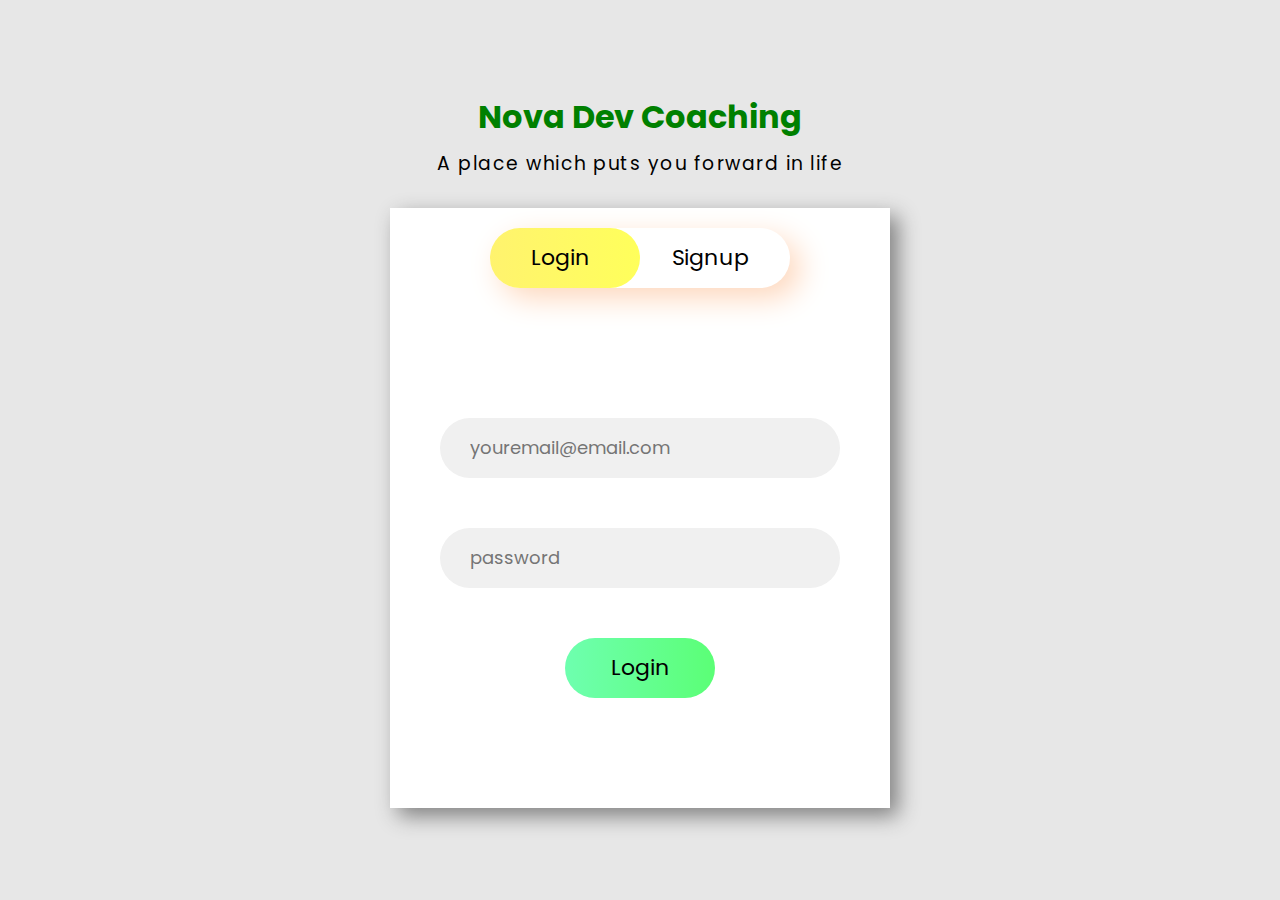
<file: index.html>
<!DOCTYPE html>
<html lang="en">
<head>
    <meta charset="UTF-8">
    <meta name="viewport" 
          content="width=device-width, 
                         initial-scale=1.0">
    <title>NovaDev Coaching</title>
    <link rel="icon" type="image/x-icon" href="./images/study.png">
    <link rel="stylesheet" 
          href="style.css">
</head>

<body>
    <header>
        <h1 class="heading">Nova Dev Coaching </h1>
        <h3 class="title">A place which puts you forward in life </h3>
    </header>

    <!-- container div -->
    <div class="container">

        <!-- upper button section to select
             the login or signup form -->
        <div class="slider"></div>
        <div class="btn">
            <button class="login">Login</button>
            <button class="signup">Signup</button>
        </div>

        <!-- Form section that contains the
             login and the signup form -->
        <div class="form-section">

            <!-- login form -->
            <div class="login-box">
                <input type="email" 
                       class="email ele" 
                       placeholder="youremail@email.com">
                <input type="password"
                       class="password ele" 
                       placeholder="password">
                <button class="clkbtn">Login</button>
            </div>

            <!-- signup form -->
            <div class="signup-box">
                <input type="text" 
                       class="name ele" 
                       placeholder="Enter your name">
                <input type="email" 
                       class="email ele" 
                       placeholder="youremail@email.com">
                <input type="password" 
                       class="password ele" 
                       placeholder="password">
                <input type="password" 
                       class="password ele" 
                       placeholder="Confirm password">
                <button class="clkbtn">Signup</button>
            </div>
        </div>
    </div>
    <script src="index.js"></script>
</body>
</html>
</file>
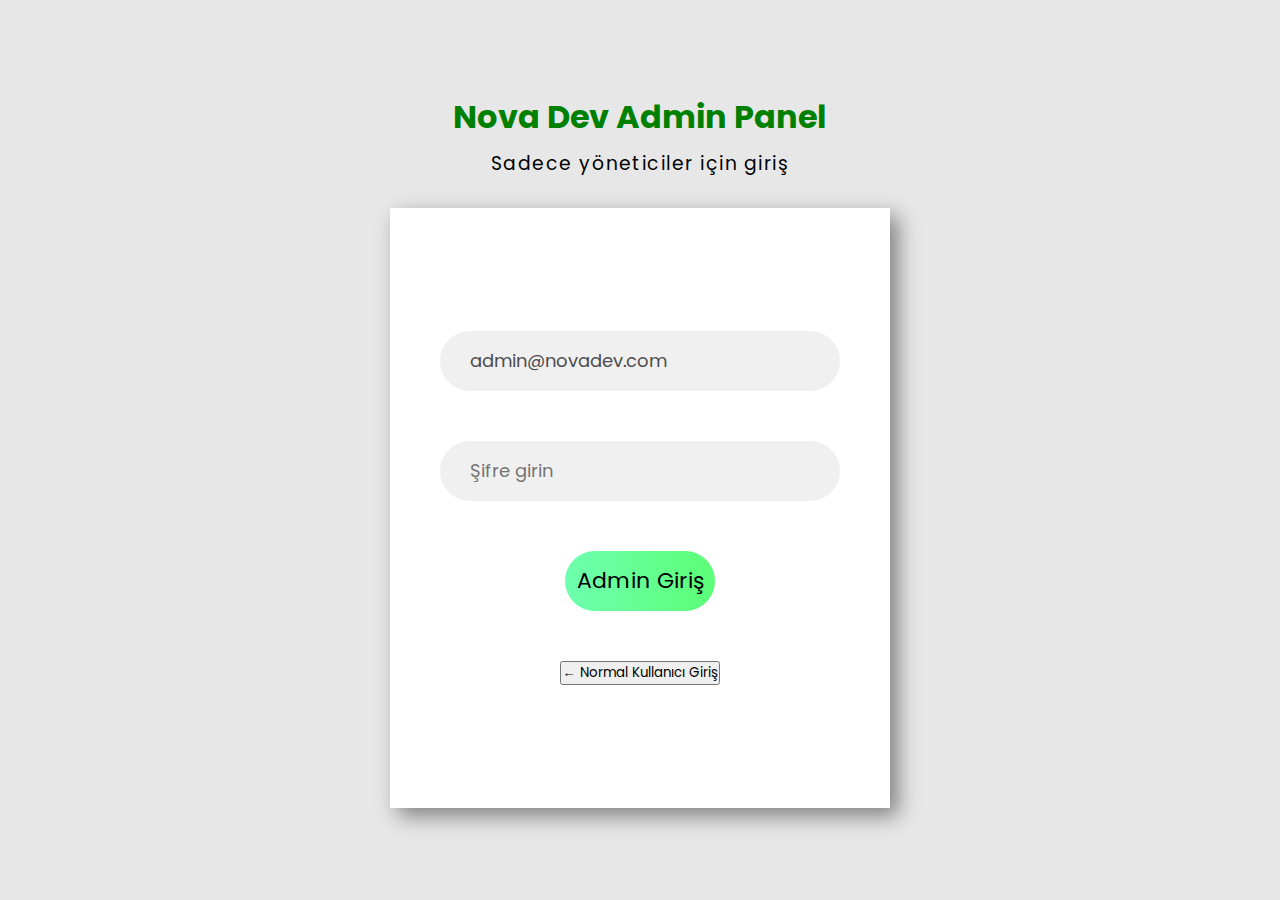
<file: admin-login.html>
<!-- admin-login.html -->
<!DOCTYPE html>
<html lang="en">
<head>
    <meta charset="UTF-8">
    <title>Admin Login</title>
    <link rel="stylesheet" href="style.css">
    <link rel="icon" type="image/x-icon" href="./images/study.png">
</head>
<body class="body">
    <header>
        <h1 class="heading">Nova Dev Admin Panel</h1>
        <h3 class="title">Sadece yöneticiler için giriş</h3>
    </header>

    

    <div class="container admin-login">
        <div class="login-box">
            <input type="email" value="admin@novadev.com" readonly class="email ele">
            <input type="password" placeholder="Şifre girin" class="password ele">
            <button class="clkbtn">Admin Giriş</button>

            <!-- 🔙 Back button -->
            <button class="back-btn"> ← Normal Kullanıcı Giriş</button>
        
        </div>
    </div>
    <script src="index.js"></script>
</body>
</html>
</file>
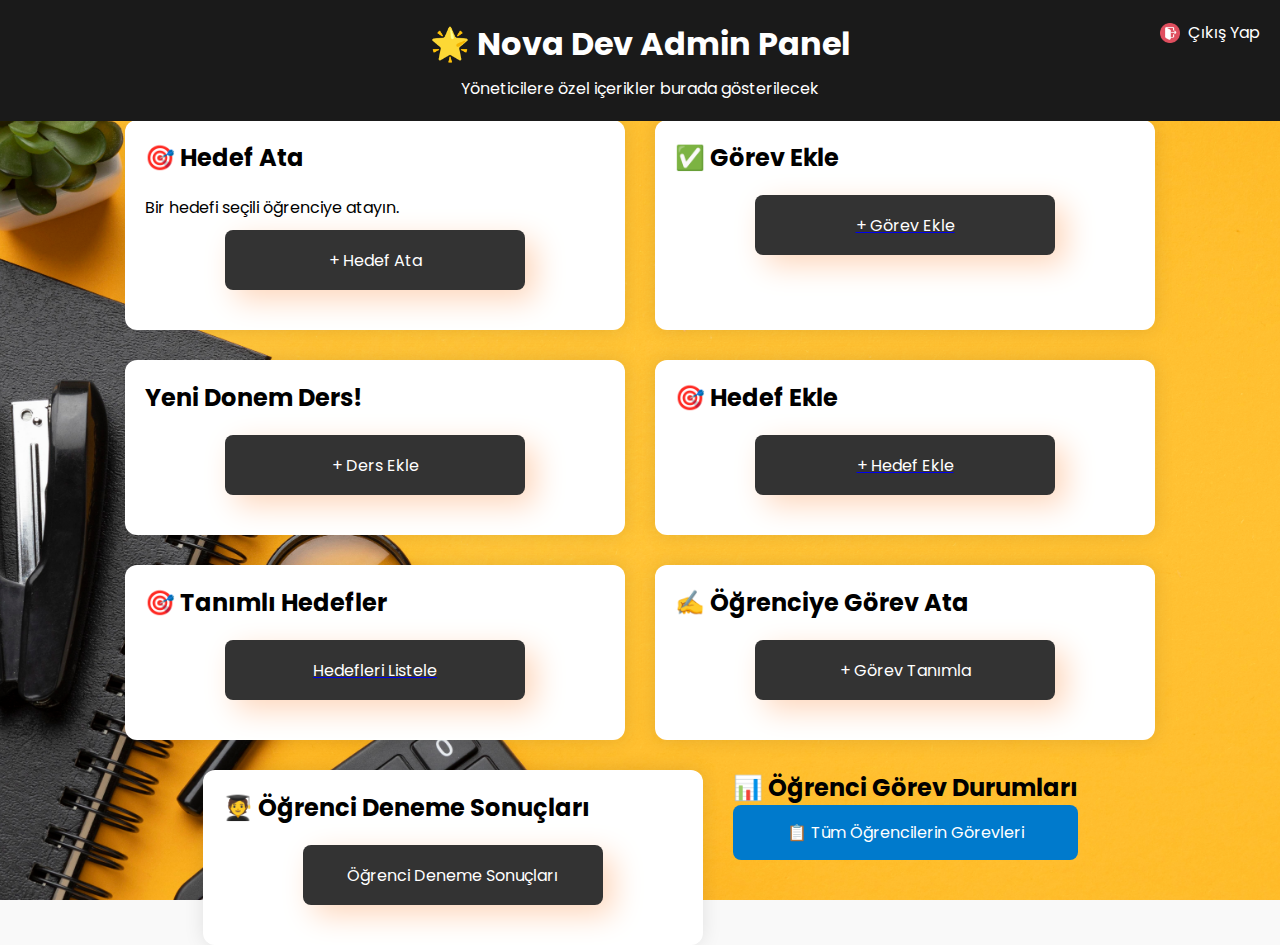
<file: admin-panel.html>
<!DOCTYPE html>
<html lang="tr">
<head>
    <meta charset="UTF-8">
    <title>Admin Panel - Nova Dev</title>
    <link rel="stylesheet" href="style.css">
    <link rel="icon" type="image/x-icon" href="./images/study.png">
    <style>
       #teacherTaskPopup {
    position: fixed;
    top: 0;
    left: 0;
    width: 100vw;
    height: 100vh;
    background-color: rgba(0, 0, 0, 0.6);
    display: none;
    justify-content: center;
    align-items: center;
    z-index: 999;
}
#teacherTaskPopup .popup-content {
    background-color: white;
    padding: 20px;
    border-radius: 12px;
    max-width: 900px;
    width: 90%;
    max-height: 80vh;
    overflow-y: auto;
    position: relative;
}
#teacherTaskPopup .close-btn {
    position: absolute;
    top: 10px;
    right: 10px;
    background-color: #f44336;
    color: white;
    border: none;
    padding: 6px 10px;
    border-radius: 5px;
    cursor: pointer;
}
.task-card-button {
    cursor: pointer;
    background-color: #007acc;
    color: white;
    padding: 15px;
    border-radius: 8px;
    transition: all 0.3s ease;
    text-align: center;
}
.task-card-button:hover {
    background-color: #005fa3;
    transform: scale(1.03);
    box-shadow: 0 4px 12px rgba(0,0,0,0.2);
}

        body {
            font-family: Arial, sans-serif;
            background-color: #f9f9f9;
            background-image: url('./images/admin-page-bg.jpg');
            background-size: cover;
            background-position: center;
            background-repeat: no-repeat;
            margin: 0;
            padding: 0;
        }
        header {
            background-color: #1a1a1a;
            color: white;
            padding: 20px;
            text-align: center;
            position: fixed;
            top: 0;
            left: 0;
            right: 0;
            z-index: 1000;
        }
        .logout {
            position: absolute;
            top: 20px;
            right: 20px;
            background-color: transparent;
            color: white;
            border: none;
            font-size: 16px;
            cursor: pointer;
            display: flex;
            align-items: center;
            gap: 8px;
            transition: color 0.3s ease;
        }
        .logout:hover {
            color: #ff5252;
        }
        .logout img {
            width: 20px;
            height: 20px;
        }
        .panel-wrapper {
    display: flex;
    justify-content: center;
    gap: 30px;
    max-width: 1100px; 
    margin: 130px auto 30px auto;
    padding: 0 20px;
    flex-wrap: wrap;
}

.panel {
    flex: 0 1 48%;       
    min-width: 320px;     
    max-width: 500px;     
    background-color: white;
    padding: 20px;
    border-radius: 12px;
    box-shadow: 0 0 20px rgba(0, 0, 0, 0.1);
}


        .panel h2 {
            margin-bottom: 20px;
        }
        .btn {
            background-color: #333;
            color: white;
            border: none;
            padding: 12px 20px;
            border-radius: 8px;
            cursor: pointer;
            font-size: 16px;
            margin-top: 10px;
        }
        .form-container {
            display: none;
            margin-top: 20px;
        }
        label {
            display: block;
            margin-top: 10px;
            font-weight: bold;
        }
        input, select {
            width: 100%;
            padding: 10px;
            margin-top: 5px;
            border: 1px solid #ccc;
            border-radius: 6px;
        }
        .form-actions {
            margin-top: 20px;
            text-align: right;
        }
        #statusMessage {
            position: fixed;
            top: 90px;
            left: 50%;
            transform: translateX(-50%);
            background-color: #4caf50;
            color: white;
            padding: 12px 24px;
            border-radius: 8px;
            box-shadow: 0 4px 10px rgba(0, 0, 0, 0.2);
            display: none;
            z-index: 1100;
            font-weight: bold;
        }
        #statusMessage.error {
            background-color: #f44336;
        }
        .popup {
            position: fixed;
            top: 0;
            left: 0;
            width: 100vw;
            height: 100vh;
            background-color: rgba(0, 0, 0, 0.6);
            display: none;
            justify-content: center;
            align-items: center;
            z-index: 999;
        }
        .popup-content {
            background-color: white;
            padding: 20px;
            border-radius: 12px;
            max-width: 800px;
            width: 90%;
            max-height: 80vh;
            overflow-y: auto;
        }
        .close-btn {
            background-color: #f44336;
            color: white;
            border: none;
            padding: 6px 10px;
            border-radius: 5px;
            float: right;
            cursor: pointer;
        }
        #studentExamResultsPopup .popup-content {
            max-width: 1200px;
            width: 98%;
            max-height: 95vh;
            padding: 32px;
            font-size: 1.08em;
        }
    </style>
</head>
<body>
<header>
    <h1>🌟 Nova Dev Admin Panel</h1>
    <p>Yöneticilere özel içerikler burada gösterilecek</p>
    <button class="logout" onclick="window.location.href='index.html'">
        <img src="images/logout.png" alt="logout"> Çıkış Yap
    </button>
</header>

<div id="statusMessage"></div>
<div><h2>Hoşgeldiniz, Yönetici!</h2></div>

<div class="panel-wrapper">
     <div class="panel">
        <h2>🎯 Hedef Ata</h2>
        <p>Bir hedefi seçili öğrenciye atayın.</p>
        <button class="btn" onclick="openAssignGoalPopup()">+ Hedef Ata</button>
    </div>
    <div class="panel">
        <h2>✅ Görev Ekle</h2>
        <a href="add-task.php">
            <button class="btn">+ Görev Ekle</button>
        </a>
    </div>
    
    <div class="panel">
        <h2>Yeni Donem Ders!</h2>
        <button class="btn" onclick="toggleForm()">+ Ders Ekle</button>

        <div class="form-container" id="courseForm">
            <form method="POST" action="add-course.php">
                <label for="courseCode">Ders Kodu</label>
                <input type="text" id="courseCode" name="courseCode" required>

                <label for="courseName">Ders Adı</label>
                <input type="text" id="courseName" name="courseName" required>

                <label for="courseTeacher">Ders Öğretmeni</label>
                <select id="courseTeacher" name="courseTeacher" required>
                    <option value="">Seçiniz</option>
                    <option value="Ahmet Yılmaz">Ahmet Yılmaz</option>
                    <option value="Elif Demir">Elif Demir</option>
                    <option value="Mehmet Kaya">Mehmet Kaya</option>
                    <option value="Zeynep Öztürk">Zeynep Öztürk</option>
                </select>

                <label for="courseDept">Ders Bölümü</label>
                <select id="courseDept" name="courseDept" required>
                    <option value="">Seçiniz</option>
                    <option value="Bilgisayar Mühendisliği">Bilgisayar Mühendisliği</option>
                    <option value="Elektrik-Elektronik">Elektrik-Elektronik</option>
                    <option value="Makine Mühendisliği">Makine Mühendisliği</option>
                    <option value="Endüstri Mühendisliği">Endüstri Mühendisliği</option>
                </select>

                <div class="form-actions">
                    <button type="submit" class="btn">Kaydet</button>
                </div>
            </form>
        </div>
    </div>
    <div class="panel">
        <h2>🎯 Hedef Ekle</h2>
        <a href="add-goal.php">
            <button class="btn">+ Hedef Ekle</button>
        </a>
    </div>
    <div class="panel">
        <h2>🎯 Tanımlı Hedefler</h2>
        <a href="list-goals.php">
            <button class="btn">Hedefleri Listele</button>
        </a>
    </div>
    

    <div class="panel">
        <h2>✍️ Öğrenciye Görev Ata</h2>
        <button class="btn" onclick="openTaskPopup()">+ Görev Tanımla</button>
    </div>

    <div class="panel">
        <h2>🧑‍🎓 Öğrenci Deneme Sonuçları</h2>
        <button class="btn" onclick="openStudentExamResultsPopup()">Öğrenci Deneme Sonuçları</button>
    </div>

    


    <div class="content">
        <h2>📊 Öğrenci Görev Durumları</h2>
        <div class="card task-card-button" onclick="openAllTasksPopup()">📋 Tüm Öğrencilerin Görevleri</div>
    </div>
    
    <div class="popup" id="teacherTaskPopup">
        <div class="popup-content">
            <button class="close-btn" onclick="closeAllTasksPopup()">X</button>
            <h3>🧾 Tüm Öğrencilerin Görev Listesi</h3>
            <div id="allTaskList">Yükleniyor...</div>
        </div>
    </div>
    
    <!-- Pop-up form -->
    <div class="popup" id="taskPopup">
        <div class="popup-content">
            <button class="close-btn" onclick="closeTaskPopup()">X</button>
            <h3>Görev Bilgisi</h3>
            <form method="POST" action="create_daily_task.php">
                <label for="studentId">Öğrenci ID</label>
                <input type="number" id="studentId" name="student_id" required>
    
                <label for="taskTitle">Görev Başlığı</label>
                <input type="text" id="taskTitle" name="task_title" required>
    
                <label for="taskDescription">Açıklama</label>
                <textarea id="taskDescription" name="task_description" rows="4" required></textarea>
    
                <label for="points">Puan</label>
                <input type="number" id="points" name="points" value="0" min="0">
    
                <label for="startDate">Başlangıç Tarihi</label>
                <input type="date" id="startDate" name="start_date" required>
    
                <label for="dueDate">Bitiş Tarihi</label>
                <input type="date" id="dueDate" name="due_date" required>
    
                <div class="form-actions">
                    <button type="submit" class="btn">Kaydet</button>
                </div>
            </form>
        </div>
    </div>

    


</div>
<div class="popup" id="assignGoalPopup">
    <div class="popup-content">
        <button class="close-btn" onclick="closeAssignGoalPopup()">X</button>
        <h3>Hedefi Öğrenciye Ata</h3>
        <form id="assignGoalForm" method="POST" action="assign_goal_to_student.php">
            <label for="assign_goal_id">Hedef Seç:</label>
            <select id="assign_goal_id" name="goal_id" required>
                <option value="">-- Hedef Yükleniyor... --</option>
               
            </select>

            <label for="assign_student_id">Öğrenci Seç:</label>
            <select id="assign_student_id" name="student_id" required>
                <option value="">-- Öğrenci Yükleniyor... --</option>
               
            </select>

            <div class="form-actions">
                <button type="submit" class="btn">Atamayı Kaydet</button>
            </div>
             <div id="assignGoalMessage" style="margin-top: 15px; text-align: center; font-weight: bold;"></div>
        </form>
    </div>
</div>

<div class="popup" id="allCoursesPopup">
    <div class="popup-content">
        <button class="close-btn" onclick="closeAllCoursesPopup()">X</button>
        <h3>Bu Dönem Açılan Dersler</h3>
        <div id="coursesTableContainer">Yükleniyor...</div>
    </div>
</div>

<div class="popup" id="studentExamResultsPopup" style="display:none;">
    <div class="popup-content">
        <button class="close-btn" onclick="closeStudentExamResultsPopup()">X</button>
        <h3>Öğrenci Deneme Sonuçları</h3>
        <div id="studentExamResultsLoading">Yükleniyor...</div>
        <table style="width:100%;margin-top:20px;display:none;" id="studentExamResultsTableWrapper">
            <thead>
                <tr>
                    <th>Öğrenci Adı</th>
                    <th>Deneme Sınavı</th>
                    <th>Türkçe (D/Y/B)</th>
                    <th>Türkçe Yanlış Konular</th>
                    <th>Matematik (D/Y/B)</th>
                    <th>Matematik Yanlış Konular</th>
                    <th>Fen (D/Y/B)</th>
                    <th>Fen Yanlış Konular</th>
                    <th>İnkılap (D/Y/B)</th>
                    <th>İnkılap Yanlış Konular</th>
                    <th>İngilizce (D/Y/B)</th>
                    <th>İngilizce Yanlış Konular</th>
                    <th>Din (D/Y/B)</th>
                    <th>Din Yanlış Konular</th>
                </tr>
            </thead>
            <tbody id="studentExamResultsTable"></tbody>
        </table>
    </div>
</div>

<script>
    function toggleForm() {
        const form = document.getElementById('courseForm');
        form.style.display = form.style.display === 'block' ? 'none' : 'block';
    }

    function openAllCoursesPopup() {
        fetch('get-all-courses-admin-page.php')
            .then(res => res.text())
            .then(data => {
                document.getElementById('coursesTableContainer').innerHTML = data;
                document.getElementById('allCoursesPopup').style.display = 'flex';
            })
            .catch(() => {
                document.getElementById('coursesTableContainer').innerHTML = "Dersler yüklenemedi.";
            });
    }

    function closeAllCoursesPopup() {
        document.getElementById('allCoursesPopup').style.display = 'none';
    }

    window.addEventListener('DOMContentLoaded', () => {
        const params = new URLSearchParams(window.location.search);
        const statusMessage = document.getElementById("statusMessage");
        if (params.has("success")) {
            if (params.get("success") === "1") {
                statusMessage.textContent = "Ders başarıyla kaydedildi ✅";
                statusMessage.classList.remove("error");
            } else {
                statusMessage.textContent = "Hata: Ders kaydedilemedi ❌";
                statusMessage.classList.add("error");
            }
            statusMessage.style.display = "block";
            setTimeout(() => {
                statusMessage.style.display = "none";
                const cleanUrl = window.location.href.split('?')[0];
                window.history.replaceState({}, document.title, cleanUrl);
            }, 3000);
        }
    });



        function deleteCourse(courseCode) {
            if (confirm("Bu dersi silmek istediğinize emin misiniz?")) {
                const formData = new URLSearchParams();
                formData.append("delete_code", courseCode);

                fetch('get-all-courses-admin-page.php', {
                    method: 'POST',
                    headers: {
                        'Content-Type': 'application/x-www-form-urlencoded'
                    },
                    body: formData.toString()
                })
                .then(res => res.text())
                .then(response => {
                    if (response.includes("success")) {
                        const row = document.getElementById('row_' + courseCode);
                        if (row) row.remove();
                    } else {
                        alert("Veritabanından silinemedi.");
                    }
                })
                .catch(err => alert('Silme işlemi başarısız oldu.'));
            }
        }

        function openTaskPopup() {
            document.getElementById("taskPopup").style.display = "flex";
        }
        function closeTaskPopup() {
            document.getElementById("taskPopup").style.display = "none";
        }

        function openAllTasksPopup() {
    fetch("get_all_student_tasks.php")
        .then(res => res.json())
        .then(data => {
            let html = '<table><tr><th>Öğrenci</th><th>Görev</th><th>Durum</th></tr>';
            data.forEach(task => {
                html += `<tr>
                    <td>${task.student_name || task.student_id}</td>
                    <td>${task.task_title}</td>
                    <td>${task.is_done == 1 ? '✅ Tamamlandı' : '❌ Bekliyor'}</td>
                </tr>`;
            });
            html += '</table>';
            document.getElementById("allTaskList").innerHTML = html;
            document.getElementById("allTasksPopup").style.display = "flex";
        });
}




function openAllTasksPopup() {
    fetch("get_all_student_tasks.php")
        .then(res => res.json())
        .then(data => {
            let html = '<table style="width: 100%; border-collapse: collapse;">';
            html += '<tr><th style="border:1px solid #ccc;padding:8px;">Öğrenci ID</th><th style="border:1px solid #ccc;padding:8px;">Görev</th><th style="border:1px solid #ccc;padding:8px;">Durum</th></tr>';
            data.forEach(task => {
                html += `<tr>
                    <td style="border:1px solid #ccc;padding:8px;">${task.student_id}</td>
                    <td style="border:1px solid #ccc;padding:8px;">${task.task_title}</td>
                    <td style="border:1px solid #ccc;padding:8px;">${task.is_done == 1 ? '✅ Tamamlandı' : '⏳ Bekliyor'}</td>
                </tr>`;
            });
            html += '</table>';
            document.getElementById("allTaskList").innerHTML = html;
            document.getElementById("teacherTaskPopup").style.display = "flex";
        });
}

function closeAllTasksPopup() {
    document.getElementById("teacherTaskPopup").style.display = "none";
}
function openAssignGoalPopup() {
        loadGoalsForDropdown(); 
        loadStudentsForDropdown(); 
        document.getElementById('assignGoalMessage').textContent = ''; 
        document.getElementById('assignGoalPopup').style.display = 'flex';
    }

    function closeAssignGoalPopup() {
        document.getElementById('assignGoalPopup').style.display = 'none';
    }

  
    function loadGoalsForDropdown() {
        const goalSelect = document.getElementById('assign_goal_id');
        goalSelect.innerHTML = '<option value="">-- Hedef Yükleniyor... --</option>'; 

        fetch('get_goals_for_dropdown.php') 
            .then(response => response.json())
            .then(data => {
                goalSelect.innerHTML = '<option value="">-- Hedef Seçin --</option>'; 
                if (data.error) {
                    console.error('Hedefler yüklenemedi:', data.error);
                     goalSelect.innerHTML = '<option value="">Hedefler yüklenemedi!</option>';
                } else {
                    data.forEach(goal => {
                        const option = document.createElement('option');
                        option.value = goal.id;
                        option.textContent = goal.title;
                        goalSelect.appendChild(option);
                    });
                }
            })
            .catch(error => {
                console.error('Hedefleri fetch ederken hata:', error);
                goalSelect.innerHTML = '<option value="">Hata oluştu!</option>';
            });
    }

   
    function loadStudentsForDropdown() {
        const studentSelect = document.getElementById('assign_student_id');
        studentSelect.innerHTML = '<option value="">-- Öğrenci Yükleniyor... --</option>'; 

        fetch('get_students_for_dropdown.php') 
            .then(response => response.json())
            .then(data => {
                studentSelect.innerHTML = '<option value="">-- Öğrenci Seçin --</option>'; 
                if (data.error) {
                    console.error('Öğrenciler yüklenemedi:', data.error);
                     studentSelect.innerHTML = '<option value="">Öğrenciler yüklenemedi!</option>';
                } else {
                    data.forEach(student => {
                        const option = document.createElement('option');
                        option.value = student.id;
                        
                        option.textContent = `${student.name} (ID: ${student.id})`;
                        studentSelect.appendChild(option);
                    });
                }
            })
            .catch(error => {
                console.error('Öğrencileri fetch ederken hata:', error);
                studentSelect.innerHTML = '<option value="">Hata oluştu!</option>';
            });
    }

    
    document.getElementById('assignGoalForm').addEventListener('submit', function(event) {
        event.preventDefault(); 
        const form = event.target;
        const formData = new FormData(form);
        const messageDiv = document.getElementById('assignGoalMessage');
        messageDiv.textContent = 'İşleniyor...';
        messageDiv.style.color = 'orange';

        fetch(form.action, {
            method: 'POST',
            body: formData
        })
        .then(response => response.json()) 
        .then(data => {
            if (data.success) {
                messageDiv.textContent = data.message || 'Atama başarıyla kaydedildi!';
                messageDiv.style.color = 'green';
             
            } else {
                messageDiv.textContent = 'Hata: ' + (data.message || data.error || 'Bilinmeyen bir hata oluştu.');
                messageDiv.style.color = 'red';
            }
        })
        .catch(error => {
            console.error('Atama hatası:', error);
            messageDiv.textContent = 'Bir ağ hatası oluştu.';
            messageDiv.style.color = 'red';
        });
    });

    function openStudentExamResultsPopup() {
        document.getElementById('studentExamResultsPopup').style.display = 'flex';
        document.getElementById('studentExamResultsLoading').style.display = 'block';
        document.getElementById('studentExamResultsTableWrapper').style.display = 'none';
        fetch('get_all_student_exam_results.php')
            .then(res => res.json())
            .then(data => {
                const tbody = document.getElementById('studentExamResultsTable');
                tbody.innerHTML = '';
                if (data.length === 0) {
                    tbody.innerHTML = '<tr><td colspan="14">Henüz sonuç giren öğrenci yok.</td></tr>';
                } else {
                    data.forEach(row => {
                        tbody.innerHTML += `<tr>
                            <td>${row.student_name}</td>
                            <td>${row.exam_title}</td>
                            <td>${row['Türkçe']}</td>
                            <td>${row['Türkçe_wrong_topics']}</td>
                            <td>${row['Matematik']}</td>
                            <td>${row['Matematik_wrong_topics']}</td>
                            <td>${row['Fen']}</td>
                            <td>${row['Fen_wrong_topics']}</td>
                            <td>${row['İnkılap']}</td>
                            <td>${row['İnkılap_wrong_topics']}</td>
                            <td>${row['İngilizce']}</td>
                            <td>${row['İngilizce_wrong_topics']}</td>
                            <td>${row['Din']}</td>
                            <td>${row['Din_wrong_topics']}</td>
                        </tr>`;
                    });
                }
                document.getElementById('studentExamResultsLoading').style.display = 'none';
                document.getElementById('studentExamResultsTableWrapper').style.display = 'table';
            })
            .catch(err => {
                document.getElementById('studentExamResultsLoading').innerText = 'Hata oluştu.';
                document.getElementById('studentExamResultsTableWrapper').style.display = 'none';
            });
    }

    function closeStudentExamResultsPopup() {
        document.getElementById('studentExamResultsPopup').style.display = 'none';
    }
</script>
</body>
</html>
</file>
<file: style.css>
@import url(
"https://fonts.googleapis.com/css2?family=Poppins:ital,wght@0,100;0,200;0,300;0,400;0,500;0,600;0,700;0,800;0,900;1,100;1,200;1,300;1,400;1,500;1,600;1,700;1,800;1,900&display=swap");

* {
    margin: 0;
    padding: 0;
    box-sizing: border-box;
    font-family: "Poppins", sans-serif;
}

body {
    height: 100vh;
    width: 100vw;
    display: flex;
    justify-content: center;
    align-items: center;
    flex-direction: column;
    gap: 30px;
    background-color: rgb(231, 231, 231);
}

header {
    width: 100%;
    display: flex;
    flex-direction: column;
    align-items: center;
    justify-content: center;
    gap: 8px;
}

.heading {
    color: green;
}

.title {
    font-weight: 400;
    letter-spacing: 1.5px;
}

.container {
    height: 600px;
    width: 500px;
    background-color: white;
    box-shadow: 8px 8px 20px rgb(128, 128, 128);
    position: relative;
    overflow: hidden;
}

.btn {
    height: 60px;
    width: 300px;
    margin: 20px auto;
    box-shadow: 10px 10px 30px rgb(254, 215, 188);
    border-radius: 50px;
    display: flex;
    justify-content: space-around;
    align-items: center;
}

.login,
.signup {
    font-size: 22px;
    border: none;
    outline: none;
    background-color: transparent;
    position: relative;
    cursor: pointer;
}

.slider {
    height: 60px;
    width: 150px;
    border-radius: 50px;
    background-image: linear-gradient(to right,
            rgb(255, 243, 110),
            rgb(255, 255, 91));
    position: absolute;
    top: 20px;
    left: 100px;
    transition: all 0.5s ease-in-out;
}

.moveslider {
    left: 250px;
}

.form-section {
    height: 500px;
    width: 1000px;
    padding: 20px 0;
    display: flex;
    position: relative;
    transition: all 0.5s ease-in-out;
    left: 0px;
}

.form-section-move {
    left: -500px;
}

.login-box,
.signup-box {
    height: 100%;
    width: 500px;
    display: flex;
    flex-direction: column;
    align-items: center;
    justify-content: center;
    padding: 0px 40px;
}

.login-box {
    gap: 50px;
}

.signup-box {
    gap: 30px;
}

.ele {
    height: 60px;
    width: 400px;
    outline: none;
    border: none;
    color: rgb(77, 77, 77);
    background-color: rgb(240, 240, 240);
    border-radius: 50px;
    padding-left: 30px;
    font-size: 18px;
}

.clkbtn {
    height: 60px;
    width: 150px;
    border-radius: 50px;
    background-image: linear-gradient(to right,
    rgb(110, 255, 175),
    rgb(91, 255, 118));
    font-size: 22px;
    border: none;
    cursor: pointer;
}

/* For Responsiveness of the page */

@media screen and (max-width: 650px) {
    .container {
        height: 600px;
        width: 300px;
    }

    .title {
        font-size: 15px;
    }

    .btn {
        height: 50px;
        width: 200px;
        margin: 20px auto;
    }

    .login,
    .signup {
        font-size: 19px;
    }

    .slider {
        height: 50px;
        width: 100px;
        left: 50px;
    }

    .moveslider {
        left: 150px;
    }

    .form-section {
        height: 500px;
        width: 600px;
    }

    .form-section-move {
        left: -300px;
    }

    .login-box,
    .signup-box {
        height: 100%;
        width: 300px;
    }

    .ele {
        height: 50px;
        width: 250px;
        font-size: 15px;
    }

    .clkbtn {
        height: 50px;
        width: 130px;
        font-size: 19px;
    }
}

@media screen and (max-width: 320px) {
    .container {
        height: 600px;
        width: 250px;
    }

    .heading {
        font-size: 30px;
    }

    .title {
        font-size: 10px;
    }

    .btn {
        height: 50px;
        width: 200px;
        margin: 20px auto;
    }

    .login,
    .signup {
        font-size: 19px;
    }

    .slider {
        height: 50px;
        width: 100px;
        left: 27px;
    }

    .moveslider {
        left: 127px;
    }

    .form-section {
        height: 500px;
        width: 500px;
    }

    .form-section-move {
        left: -250px;
    }

    .login-box,
    .signup-box {
        height: 100%;
        width: 250px;
    }

    .ele {
        height: 50px;
        width: 220px;
        font-size: 15px;
    }

    .clkbtn {
        height: 50px;
        width: 130px;
        font-size: 19px;
    }
}
</file>
